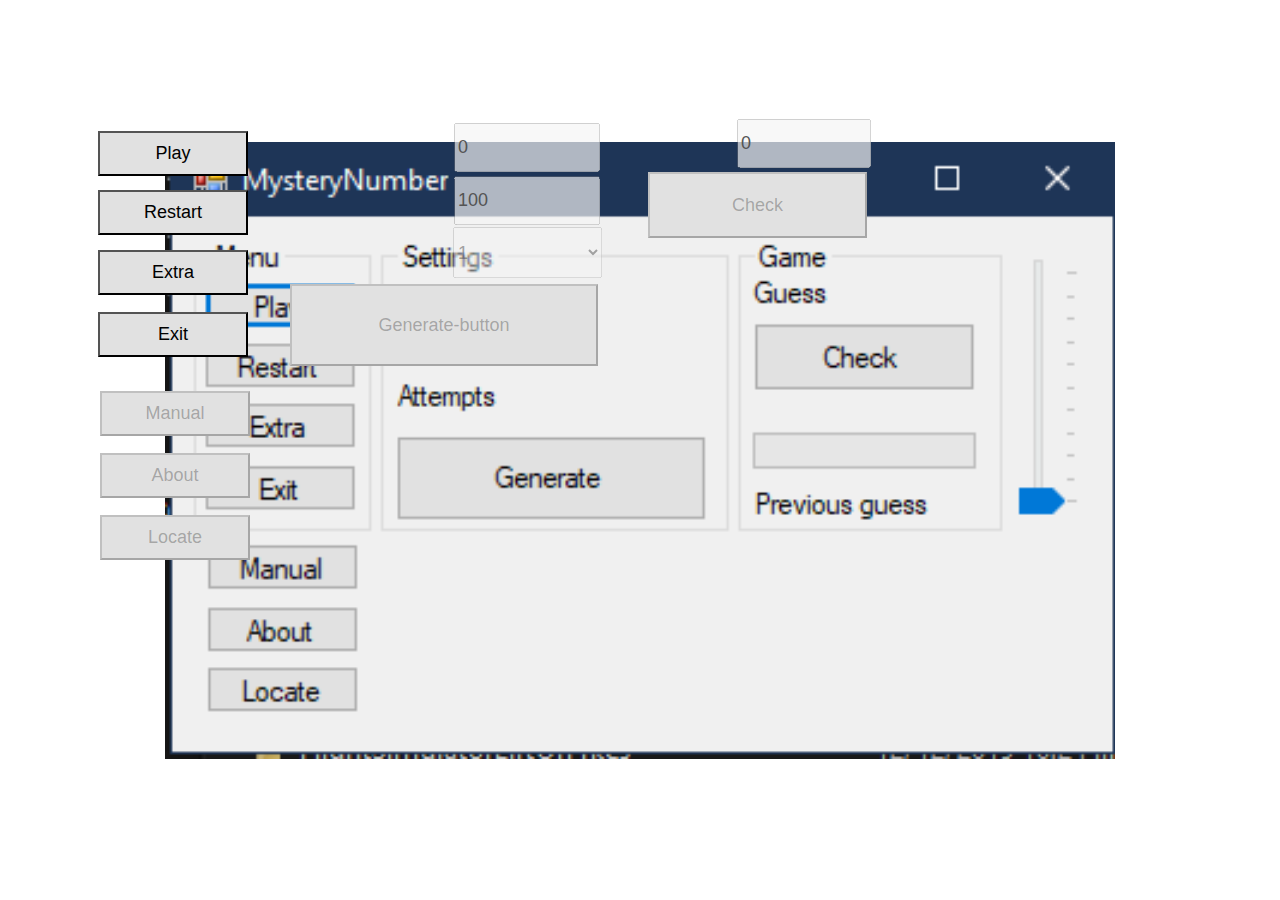
<file: include/CRandomNumber/index.html>
<!DOCTYPE html>
<html>
    <head>
		<meta charset="utf-8" />
		<meta name="description" content="Vault">
        <link rel="stylesheet" type="text/css" href="css/style.css">
        <link rel="icon" href="img/Favicon.png" type="image/x-icon"/>
        <title>Vault</title>
    </head>
<body onload="bodyLoadFunction()">
    <div id="main-container">
        <div id="menu-buttons">
            <button value="Play" id="Play-button" class="menu-button" onclick="buttonPress(this)">Play</button>
            <button value="Restart" id="Restart-button" class="menu-button" onclick="buttonPress(this)">Restart</button>
            <button value="Extra" id="Extra-button" class="menu-button" onclick="buttonPress(this)">Extra</button>
            <button value="Exit" id="Exit-button" class="menu-button" onclick="buttonPress(this)">Exit</button>
            <button value="Manual" id="Manual-button" class="extra-button" onclick="buttonPress(this)">Manual</button>
            <button value="About" id="About-button" class="extra-button" onclick="buttonPress(this)">About</button>
            <button value="Locate" id="Locate-button" class="extra-button" onclick="buttonPress(this)">Locate</button>
        </div>
        <div id="settings">
            <input id="min-value" class="settingsInputs" type="number" min="0" value="0">
            <input id="max-value" class="settingsInputs" type="number" min="1" value="100">
            <select name="Attempts" class="settingsInputs" id="Attempts">
                <option value="1">1</option>
                <option value="2">2</option>
                <option value="3">3</option>
                <option value="4">4</option>
                <option value="5">5</option>
                <option value="6">6</option>
                <option value="7">7</option>
                <option value="8">8</option>
                <option value="9">9</option>
                <option value="10">10</option>
            </select>
            <button value="Generate" class="settingsInputs" id="Generate-button" onclick="generateButtonFunction()">Generate-button</button>
        </div>

        <div id="game">
            <input id="guess" class="gameInputs" type="number" min="0" value="0">
            <button id="Check-button" class="gameInputs">Check</button>
            <a id="awnserHint"></a>
            <div id="redBlock"></div>
            <div id="greenBlock"></div>
            <a id="previousGuess"></a>
        </div>
        
    </div>
    <script type="text/javascript" src="JS/main.js"></script>
</body>
</file>
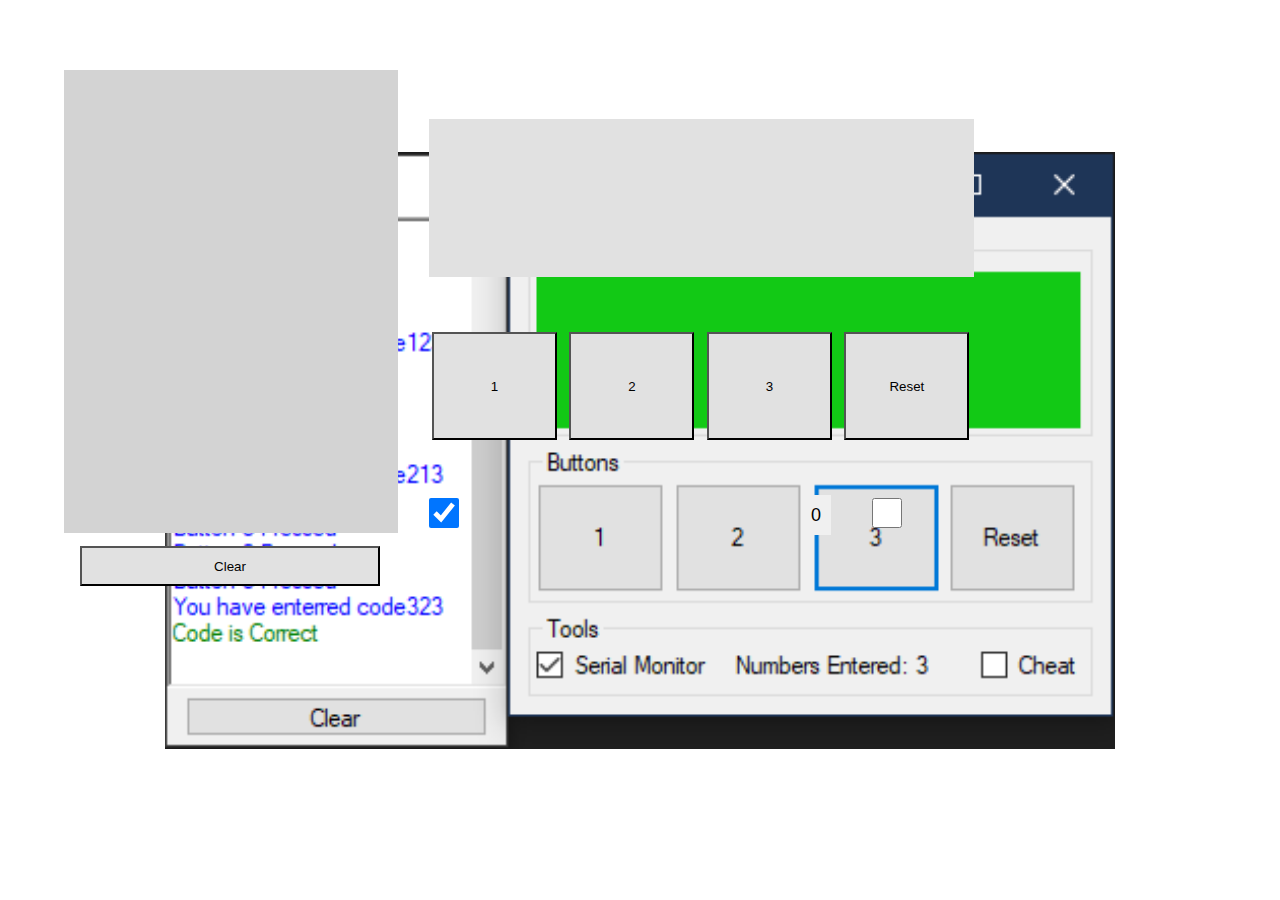
<file: include/CVault/index.html>
<!DOCTYPE html>
<html>
    <head>
		<meta charset="utf-8" />
		<meta name="description" content="Vault">
        <link rel="stylesheet" type="text/css" href="css/style.css">
        <link rel="icon" href="img/Favicon.png" type="image/x-icon"/>
        <title>Vault</title>
    </head>
<body onload="EmptyFunction()">
    <div id="main-container">
        <div id="mid-container">
            <div id="redBlock1"></div>
            <div id="redBlock2"></div>
            <div id="greenBlock1"></div>
            <div id="greenBlock2"></div>
            <div id="BackgroundBlock"></div>
            <div id="display"><br>
                <div id="number-container"></div>
            </div>
            <div id="buttons">
                <button value="1" class="buttonNumber" onclick="getNumber(this)">1</button>
                <button value="2" class="buttonNumber" onclick="getNumber(this)">2</button>
                <button value="3" class="buttonNumber" onclick="getNumber(this)">3</button>
                <button value="Reset" class="buttonNumber" onclick="getNumber(this)">Reset</button>
            </div>
            <button value="Clear" class="clearButton" onclick="clearButton()">Clear</button>
            <div id="numberCounter">0</div>
            <input type="checkbox" id="SerialMonitorCeckbox" checked></input>
            <input type="checkbox" id="CheatCeckbox" onclick="cheatFunction()"></input>
        </div>
    </div>
    <script type="text/javascript" src="JS/main.js"></script>
</body>
</file>
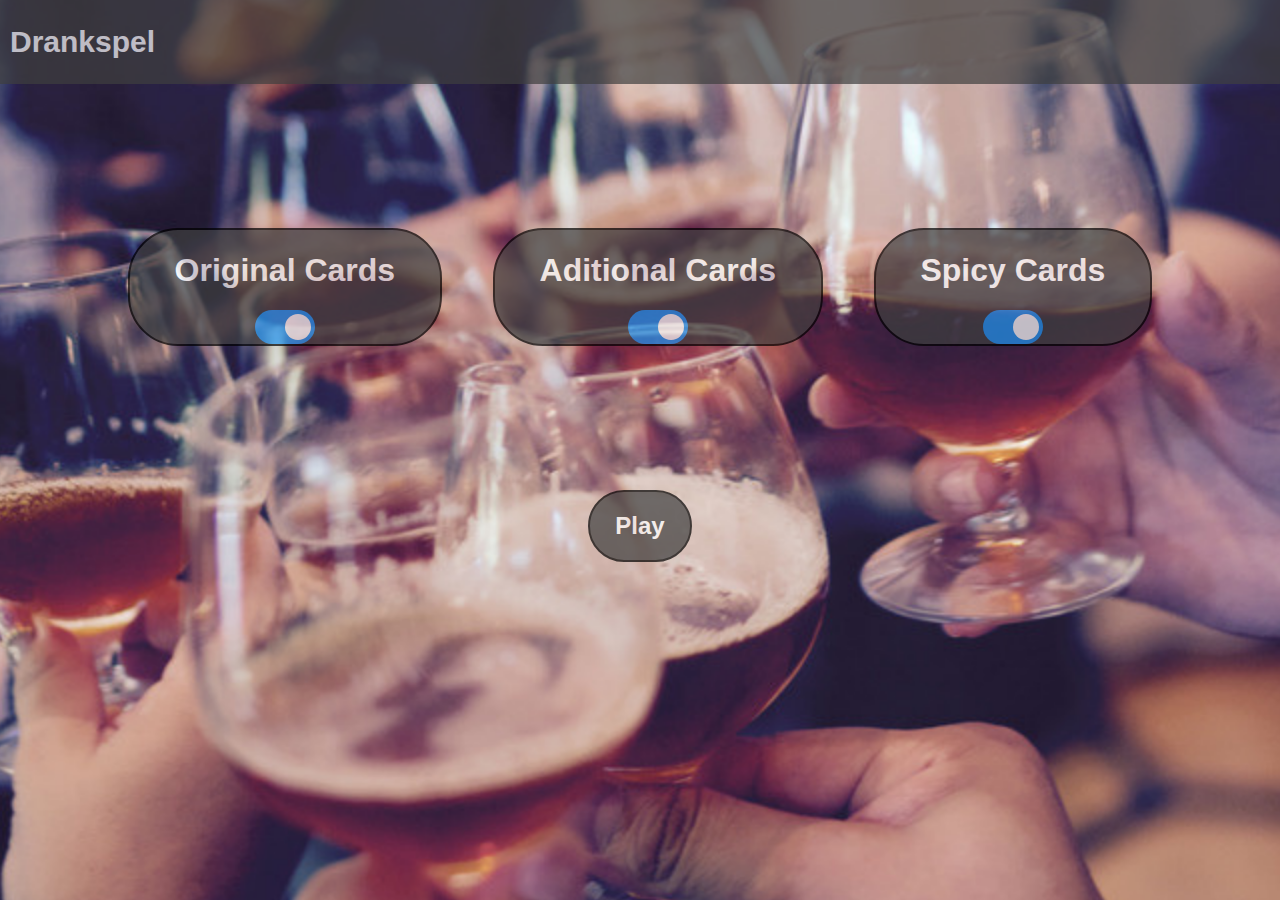
<file: include/PicoTwo/index.html>
<!DOCTYPE html>
<html lang="en">
<head>
    <meta charset="UTF-8">
    <meta http-equiv="X-UA-Compatible" content="IE=edge">
    <meta name="viewport" content="width=device-width, initial-scale=1.0">
    <link rel="stylesheet" href="style.css">
    <link rel="icon" href="images/" type="image/x-icon">
    <title>Drank Spel</title>
</head>
<body class="body">
    <div class="header">
        <h1>Drankspel</h1>
    </div>

    <div class="SpeelKaart">
        <div id="CardCounter">

        </div>
        <div id="SpeelKaartText">
        </div>
        <div class="MoreButton">
            <div class="nextButton">
                <h2>Next</h2>
            </div>
        </div>
    </div>

    <div class="grid-container">
        <div class="OriginalCards">
            <h1 id="GroteTekst">Original Cards</h1>
            <label class="switch">
                <input type="checkbox" id="OriginalCheckbox" checked>
                <span class="slider round"></span>
            </label>
        </div>
        <div class="AditionalCards">
            <h1 id="GroteTekst">Aditional Cards</h1>
            <label class="switch">
                <input type="checkbox" id="AditionalCheckbox" checked>
                <span class="slider round"></span>
            </label>
        </div>
        <div class="SpicyCards">
            <h1 id="GroteTekst">Spicy Cards</h1>
            <label class="switch">
                <input type="checkbox" id="SpicyCheckbox" checked>
                <span class="slider round"></span>
            </label>
        </div>
    </div>
    <div class="PlayButton">
        <h2>Play</h2>
    </div>
    <!-- jQuery -->
	<script src="https://code.jquery.com/jquery-3.5.1.min.js" integrity="sha256-9/aliU8dGd2tb6OSsuzixeV4y/faTqgFtohetphbbj0=" crossorigin="anonymous"></script>

    <!-- Custom js  -->
    <script src="main.js"></script>
</body>
</html>
</file>
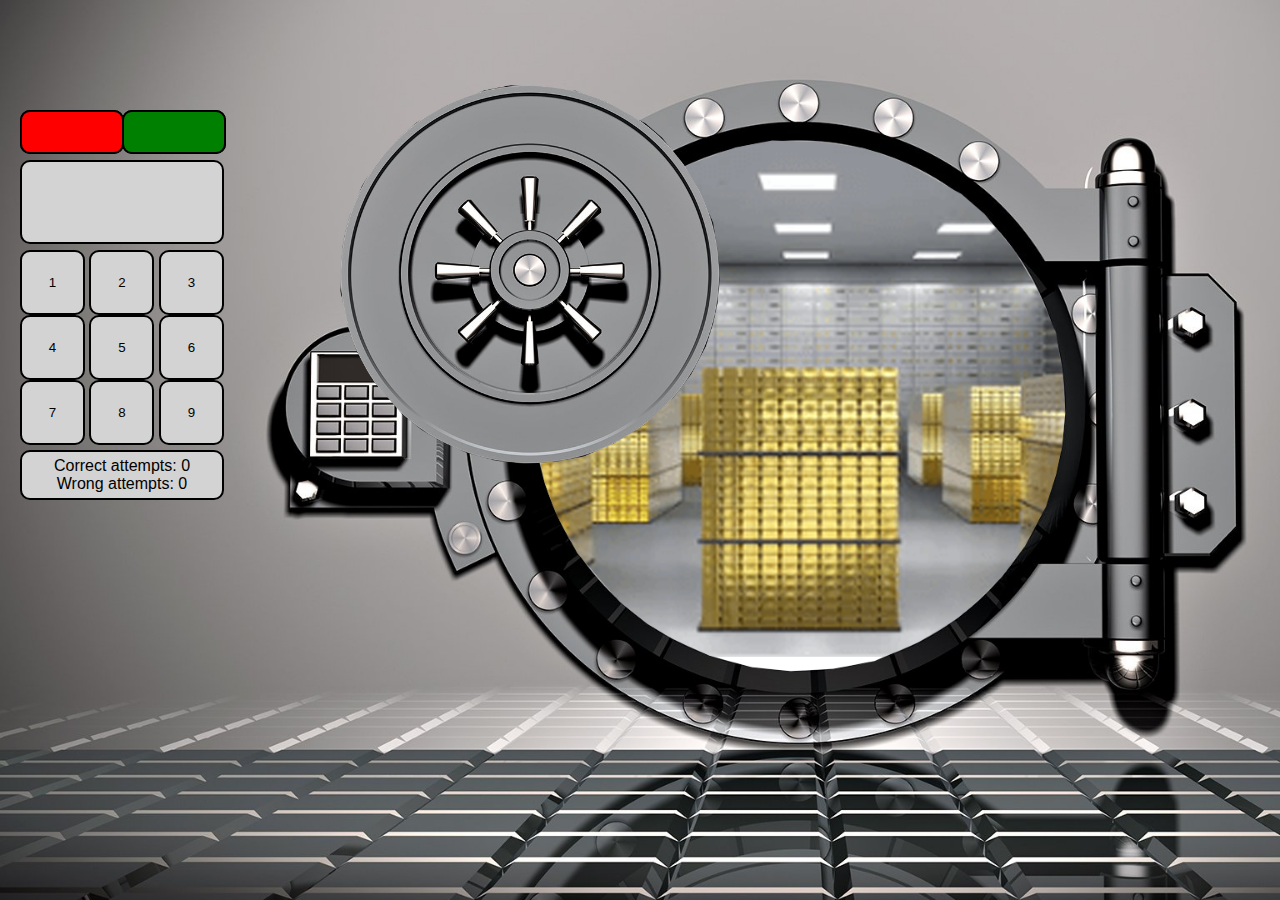
<file: include/Vault/index.html>
<!DOCTYPE html>
<html>
    <head>
		<meta charset="utf-8" />
		<meta name="description" content="Vault">
        <link rel="stylesheet" type="text/css" href="css/style.css">
        <link rel="icon" href="img/Favicon.png" type="image/x-icon"/>
        <title>Vault</title>
    </head>
<body>
    <div id="main-container">
        <div id="mid-container">
            <div id="redBlock1"></div>
            <div id="redBlock2"></div>
            <div id="greenBlock1"></div>
            <div id="greenBlock2"></div>
            <div id="display"><br>
                <div id="number-container"></div>
                <div id="textDisplay"></div>
            </div>
            <div id="buttons">
                <button value="1" class="buttonNumber" onclick="getNumber(this)">1</button>
                <button value="2" class="buttonNumber" onclick="getNumber(this)">2</button>
                <button value="3" class="buttonNumber" onclick="getNumber(this)">3</button><br>
                <button value="4" class="buttonNumber" onclick="getNumber(this)">4</button>
                <button value="5" class="buttonNumber" onclick="getNumber(this)">5</button>
                <button value="6" class="buttonNumber" onclick="getNumber(this)">6</button><br>
                <button value="7" class="buttonNumber" onclick="getNumber(this)">7</button>
                <button value="8" class="buttonNumber" onclick="getNumber(this)">8</button>
                <button value="9" class="buttonNumber" onclick="getNumber(this)">9</button>
            </div>
        </div>
        <div id="attempts">
            <a id="correct-attempts">Correct attempts: </a><a id="correct-attempts-number">0</a><br>
            <a id="wrong-attempts">Wrong attempts: </a><a id="wrong-attempts-number">0</a>
        </div>
    </div>
    <div id="vaultDoor">
        <img id="door" src="img/VaultDoor.png" width="380px">
    </div>
    <div id="explosiondiv">
        <img id="explosion" src="img/explosion.gif">
    </div>
    <audio src="audio/victory.mp3" id="correctsSound" controls-none></audio>
    <audio src="audio/explosion.mp3" id="wrongSound" controls-none></audio>
    <audio src="audio/vaultDoor.mp3" id="doorSound" controls-none></audio>
    <script type="text/javascript" src="JS/main.js"></script>
</body>
</file>
<file: include/CRandomNumber/css/style.css>
body {
    background-image: url("../img/CSharpMysteryNumber.PNG");
    background-size: 950px, auto;
    background-repeat: no-repeat;
    background-attachment: fixed;
    background-position: center;
    margin: 0px;
    font-family: Helvetica, sans-serif;
}

button{
    background-color: #E1E1E1;
}

.menu-button{
    height: 45px; 
    width: 150px;
    font-size: large;
}

.extra-button{
    height: 45px; 
    width: 150px;
    font-size: large;
}

#Play-button{
    position: absolute;
    top: 131px;
    left: 98px;
}

#Restart-button{
    position: absolute;
    top: 190px;
    left: 98px;
}

#Extra-button{
    position: absolute;
    top: 250px;
    left: 98px;
}

#Exit-button{
    position: absolute;
    top: 312px;
    left: 98px;
}

#Manual-button{
    position: absolute;
    top: 391px;
    left: 100px; 
}

#About-button{
    position: absolute;
    top: 453px;
    left: 100px;  
}

#Locate-button{
    position: absolute;
    top: 515px;
    left: 100px;
}

#Generate-button{
    position: absolute;
    top: 284px;
    left: 290px;
    width: 308px;
    height: 82px;
    font-size: large;
}

#Check-button{
    position: absolute;
    top: 172px;
    left: 648px;
    width: 219px;
    height: 66px;
    font-size: large;
}

#min-value{
    position: absolute;
    top: 123px;
    left: 454px;
    width: 138px;
    height: 43px;
    font-size: large;
}

#max-value{
    position: absolute;
    top: 176px;
    left: 454px;
    width: 138px;
    height: 43px;
    font-size: large;
}

#Attempts{
    position: absolute;
    top: 227px;
    left: 453px;
    width: 149px;
    height: 51px;
    font-size: large;
}

#guess{
    position: absolute;
    top: 119px;
    left: 737px;
    width: 126px;
    height: 43px;
    font-size: large;
}

#greenBlock{
    width: 219px;
    height: 32px;
    left: 648px;
    top: 282px;
    background-color: rgb(0, 167, 0);
    position: absolute;
}

#redBlock{
    width: 219px;
    height: 32px;
    left: 648px;
    top: 282px;
    background-color: red;
    position: absolute;
}

#awnserHint{
    font-size: large;
    left: 648px;
    top: 250px;
    position: absolute;
}

#previousGuess{
    font-size: large;
    left: 840px;
    top: 345px;
    position: absolute;
}
</file>
<file: include/CVault/css/style.css>
body {
    background-image: url("../img/CSharpVault.PNG");
    background-size: 950px, auto;
    background-repeat: no-repeat;
    background-attachment: fixed;
    background-position: center;
    margin: 0px;
    font-family: Helvetica, sans-serif;
}

button{
    width: 125px;
    height: 108px;
    background-color: #E1E1E1;
    margin-right: 8px;
}

#buttons{
    padding-top: 332px;
    padding-left: 432px;
}

.clearButton{
    height: 40px; 
    width: 300px;
    margin-left: 80px;
    margin-top: 106px;
}

#redBlock1{
    width: 545px;
    height: 158px;
    left: 429px;
    top: 119px;
    background-color: red;
    position: absolute;
    z-index: 0;
}

#redBlock2{
    width: 545px;
    height: 158px;
    left: 429px;
    top: 119px;
    background-color: rgb(102, 1, 1);
    position: absolute;
    z-index: -1;
}

#greenBlock1{
    width: 545px;
    height: 158px;
    left: 429px;
    top: 119px;
    background-color: rgb(0, 167, 0);
    position: absolute;
    z-index: 0;
}

#BackgroundBlock{
    width: 545px;
    height: 158px;
    left: 429px;
    top: 119px;
    background-color: #E1E1E1;
    position: absolute;
    z-index: -2;
}

#greenBlock2{
    width: 545px;
    height: 158px;
    left: 429px;
    top: 119px;
    background-color: green;
    position: absolute;
    z-index: -1;
}

#display{
    background-color: lightgrey;
    position: absolute;
    height: 463px;
    width: 334px;
    top: 70px;
    left: 64px;
    text-align: center;
    overflow-y: scroll;
}

#blueText{
    color: blue;
}
#greenText{
    color: green;
}
#RedText{
    color: red;
}

#numberCounter{
    background-color: #F0F0F0;
    position: absolute;
    height: 30px;
    width: 30px;
    top: 495px;
    left: 801px;
    padding-top: 10px;
    text-align: center;
    font-size: large;
}

#CheatCeckbox{
    position: absolute;
    height: 30px;
    width: 30px;
    top: 495px;
    left: 868px;
}

#SerialMonitorCeckbox{
    position: absolute;
    height: 30px;
    width: 30px;
    top: 495px;
    left: 425px;
    color: red;
}
</file>
<file: include/PicoTwo/style.css>
body{
    background-image: url("img/5.png");
    background-size: cover;
    background-position: center center;
    background-repeat: no-repeat;
    background-attachment: fixed;
    color: white;
    font-family: Arial, Helvetica, sans-serif;
    margin: 0;
}

/* Header/Logo Title */
.header {
    padding: 5px;
    padding-left: 10px;
    background: rgb(63, 63, 63);
    opacity: 70%;
    color: white;
    font-size: 15px;
}

.switch {
    position: relative;
    display: inline-block;
    width: 60px;
    height: 34px;
}

/* Hide default HTML checkbox */
.switch input {
    opacity: 0;
    width: 0;
    height: 0;
}

/* The slider */
.slider {
    position: absolute;
    cursor: pointer;
    top: 0;
    left: 0;
    right: 0;
    bottom: 0;
    background-color: #ccc;
    -webkit-transition: .4s;
    transition: .4s;
}

.slider:before {
    position: absolute;
    content: "";
    height: 26px;
    width: 26px;
    left: 4px;
    bottom: 4px;
    background-color: white;
    -webkit-transition: .4s;
    transition: .4s;
}

input:checked + .slider {
    background-color: #2196F3;
}

input:focus + .slider {
    box-shadow: 0 0 1px #2196F3;
}

input:checked + .slider:before {
    -webkit-transform: translateX(26px);
    -ms-transform: translateX(26px);
    transform: translateX(26px);
}

/* Rounded sliders */
.slider.round {
    border-radius: 34px;
}

.slider.round:before {
    border-radius: 50%;
}

.SelectorGrid {
    display: grid;
    grid-template-columns: repeat(3, 1fr);
    grid-template-rows: 1fr;
    grid-column-gap: 50px;
    grid-row-gap: 0px;
    justify-content: center;
}

.OriginalCards{
    grid-area: 1 / 1 / 2 / 2;
    background: rgb(63, 63, 63);
    opacity: 70%;
    border: black 2px solid;
    border-radius: 50px;
}

.AditionalCards{
    grid-area: 1 / 2 / 2 / 3;
    background: rgb(63, 63, 63);
    opacity: 70%;
    border: black 2px solid;
    border-radius: 50px;
}

.SpicyCards{
    grid-area: 1 / 3 / 2 / 4;
    background: rgb(63, 63, 63);
    opacity: 70%;
    border: black 2px solid;
    border-radius: 50px;
}

.grid-container {
    display: grid;
    height: 150px;
    align-content: space-evenly;
    grid-template-columns: auto auto auto;
    grid-gap: 5%;
    padding: 10%;
    text-align: center;
}

.PlayButton{
    background: rgb(63, 63, 63);
    opacity: 70%;
    border: black 2px solid;
    border-radius: 50px;
    width: 100px;
    text-align: center;
    margin: auto;
}

.SpeelKaart{
    background: rgb(63, 63, 63);
    opacity: 70%;
    border: black 2px solid;
    border-radius: 50px;
    width: 27%;
    height: 650px;
    text-align: center;
    margin: auto;
    margin-top: 80px;
}

.MoreButton{
    text-align: center;
    margin: auto;
}

#CardCounter{
    border: black 2px solid;
    border-radius: 50px;
    width: 80%;
    margin: auto;
    margin-top: 5px;
}

#SpeelKaartText{
    border: black 2px solid;
    border-radius: 50px;
    width: 80%;
    margin: auto;
    height: 75%;
    margin-top: 5px;
}

.nextButton{
    background: white;
    color: black;
    opacity: 100%;
    border: black 2px solid;
    border-radius: 50px;
    width: 100px;
    margin: auto;
}
</file>
<file: include/Vault/css/style.css>
body {
    background-image: url("../img/VaultOpen.png");
    background-size: cover;
    background-repeat: no-repeat;
    background-attachment: fixed;
    margin: 0px;
    font-family: Helvetica, sans-serif;
}

button{
    width: 65px;
    height: 65px;
    border: solid black 2px;
    border-radius: 10px;
    background-color: lightgrey;
}

#redBlock1{
    width: 100px;
    height: 40px;
    left: 20px;
    top: 110px;
    background-color: red;
    position: absolute;
    z-index: 0;
    border: solid black 2px;
    border-radius: 10px;
}

#redBlock2{
    width: 100px;
    height: 40px;
    left: 20px;
    top: 110px;
    background-color: rgb(102, 1, 1);
    position: absolute;
    z-index: -1;
    border: solid black 2px;
    border-radius: 10px;
}

#greenBlock1{
    width: 100px;
    height: 40px;
    left: 122px;
    top: 110px;
    background-color: green;
    position: absolute;
    z-index: 0;
    border: solid black 2px;
    border-radius: 10px;
}

#greenBlock2{
    width: 100px;
    height: 40px;
    left: 122px;
    top: 110px;
    background-color: rgb(1, 73, 1);
    position: absolute;
    z-index: -1;
    border: solid black 2px;
    border-radius: 10px;
}

#attempts{
    position: absolute;
    top: 450px;
    left: 20px;
    width: 190px;
    color: black;
    background-color: lightgrey;
    padding: 5px;
    border: solid black 2px;
    border-radius: 10px;
    text-align: center;
}

#buttons{
    padding-top: 250px;
    padding-left: 20px;
}


#display{
    background-color: lightgrey;
    position: absolute;
    height: 80px;
    width: 200px;
    top: 160px;
    left: 20px;
    border: solid black 2px;
    border-radius: 10px;
    text-align: center;
}

#vaultDoor{
    position: absolute;
    top: 85px;
    left: 340px;
    width: 250px;
}

#explosion{
    position: absolute;
    width: 250px;
    top: 155px;
    left: 400px;
}
</file>
